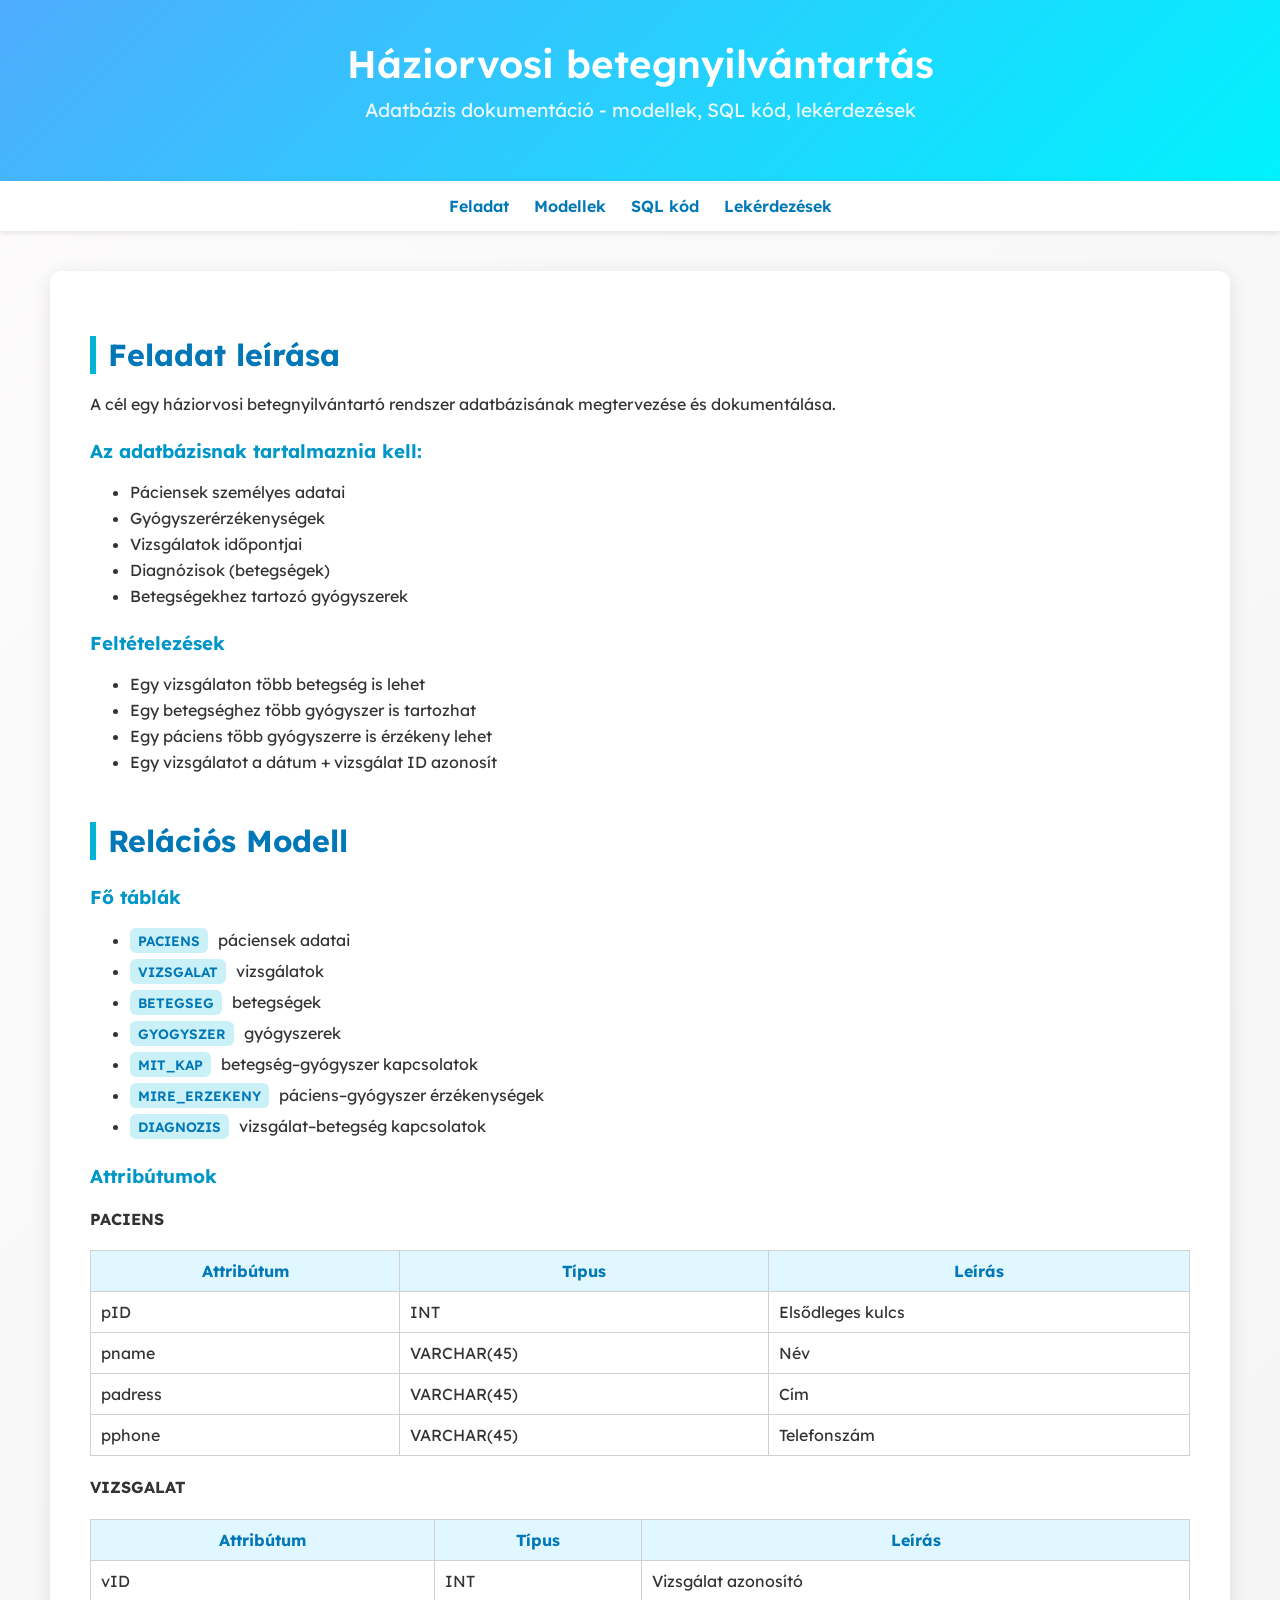
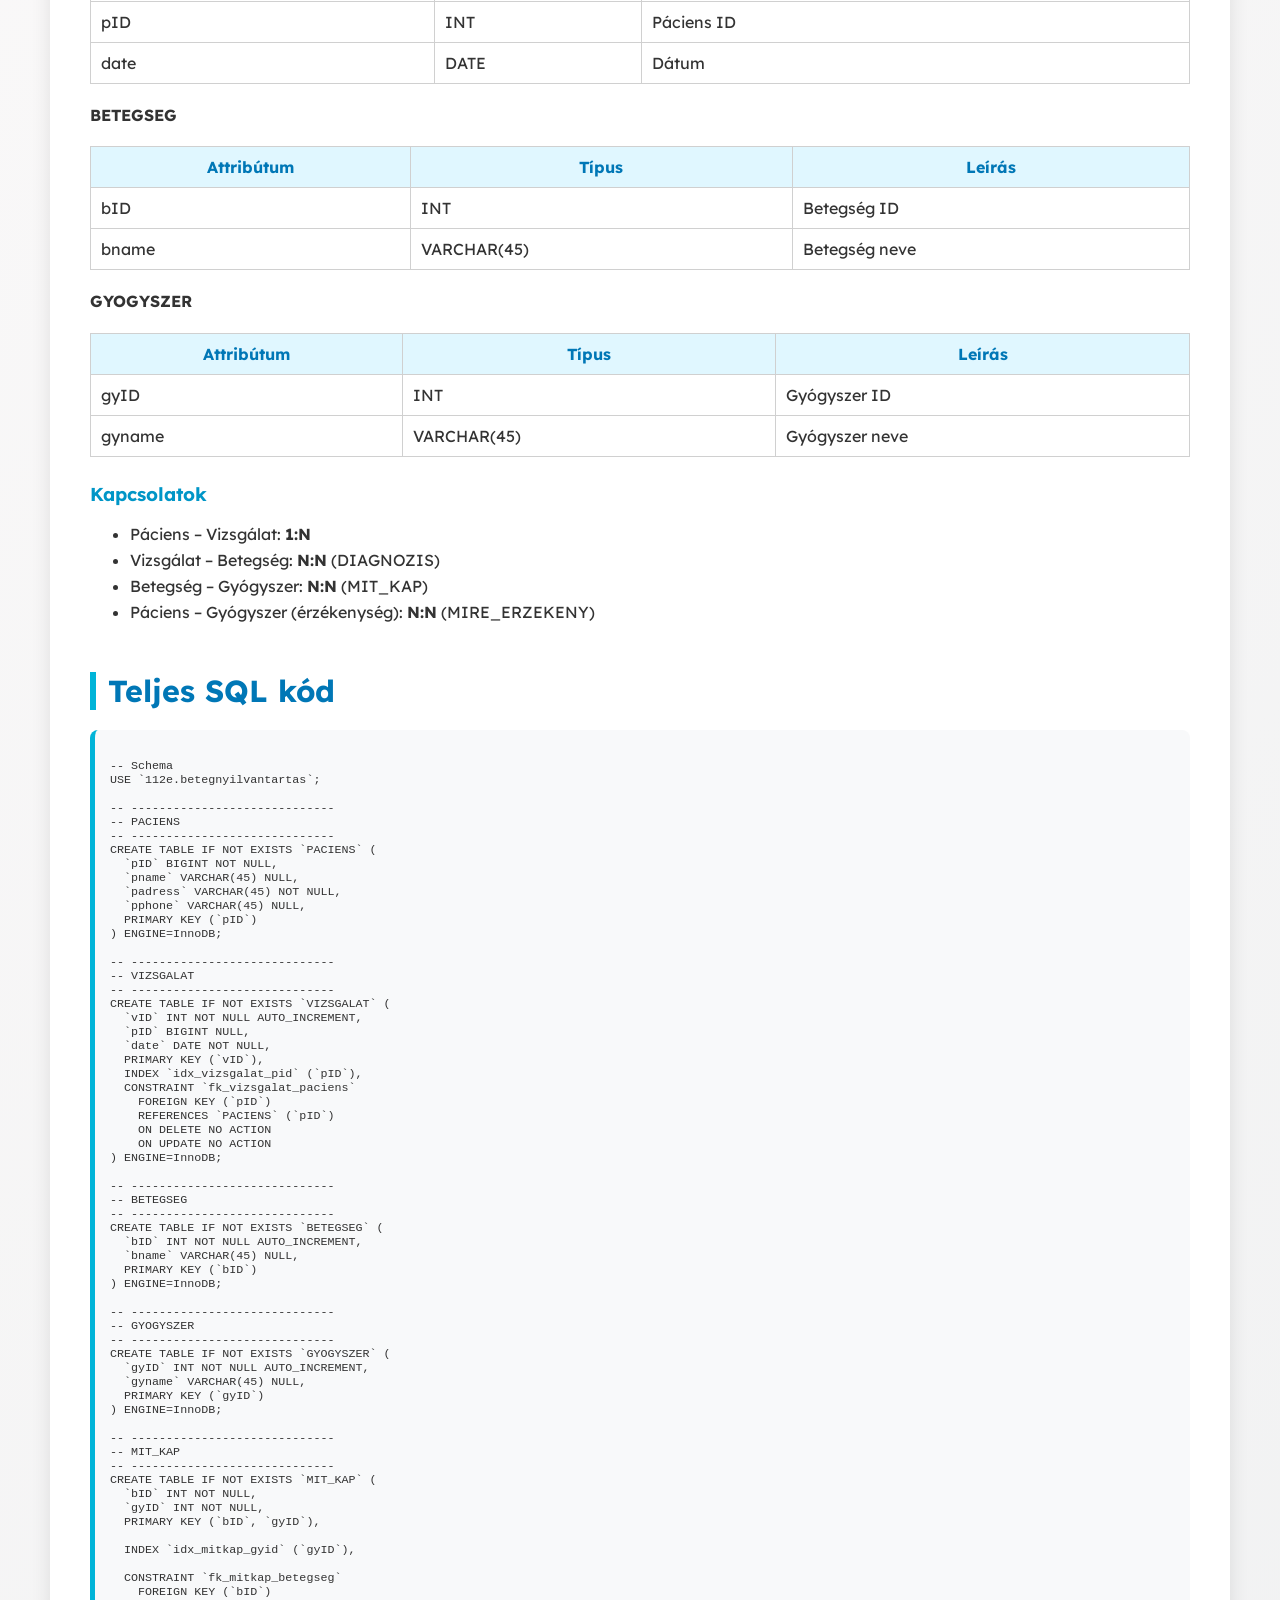
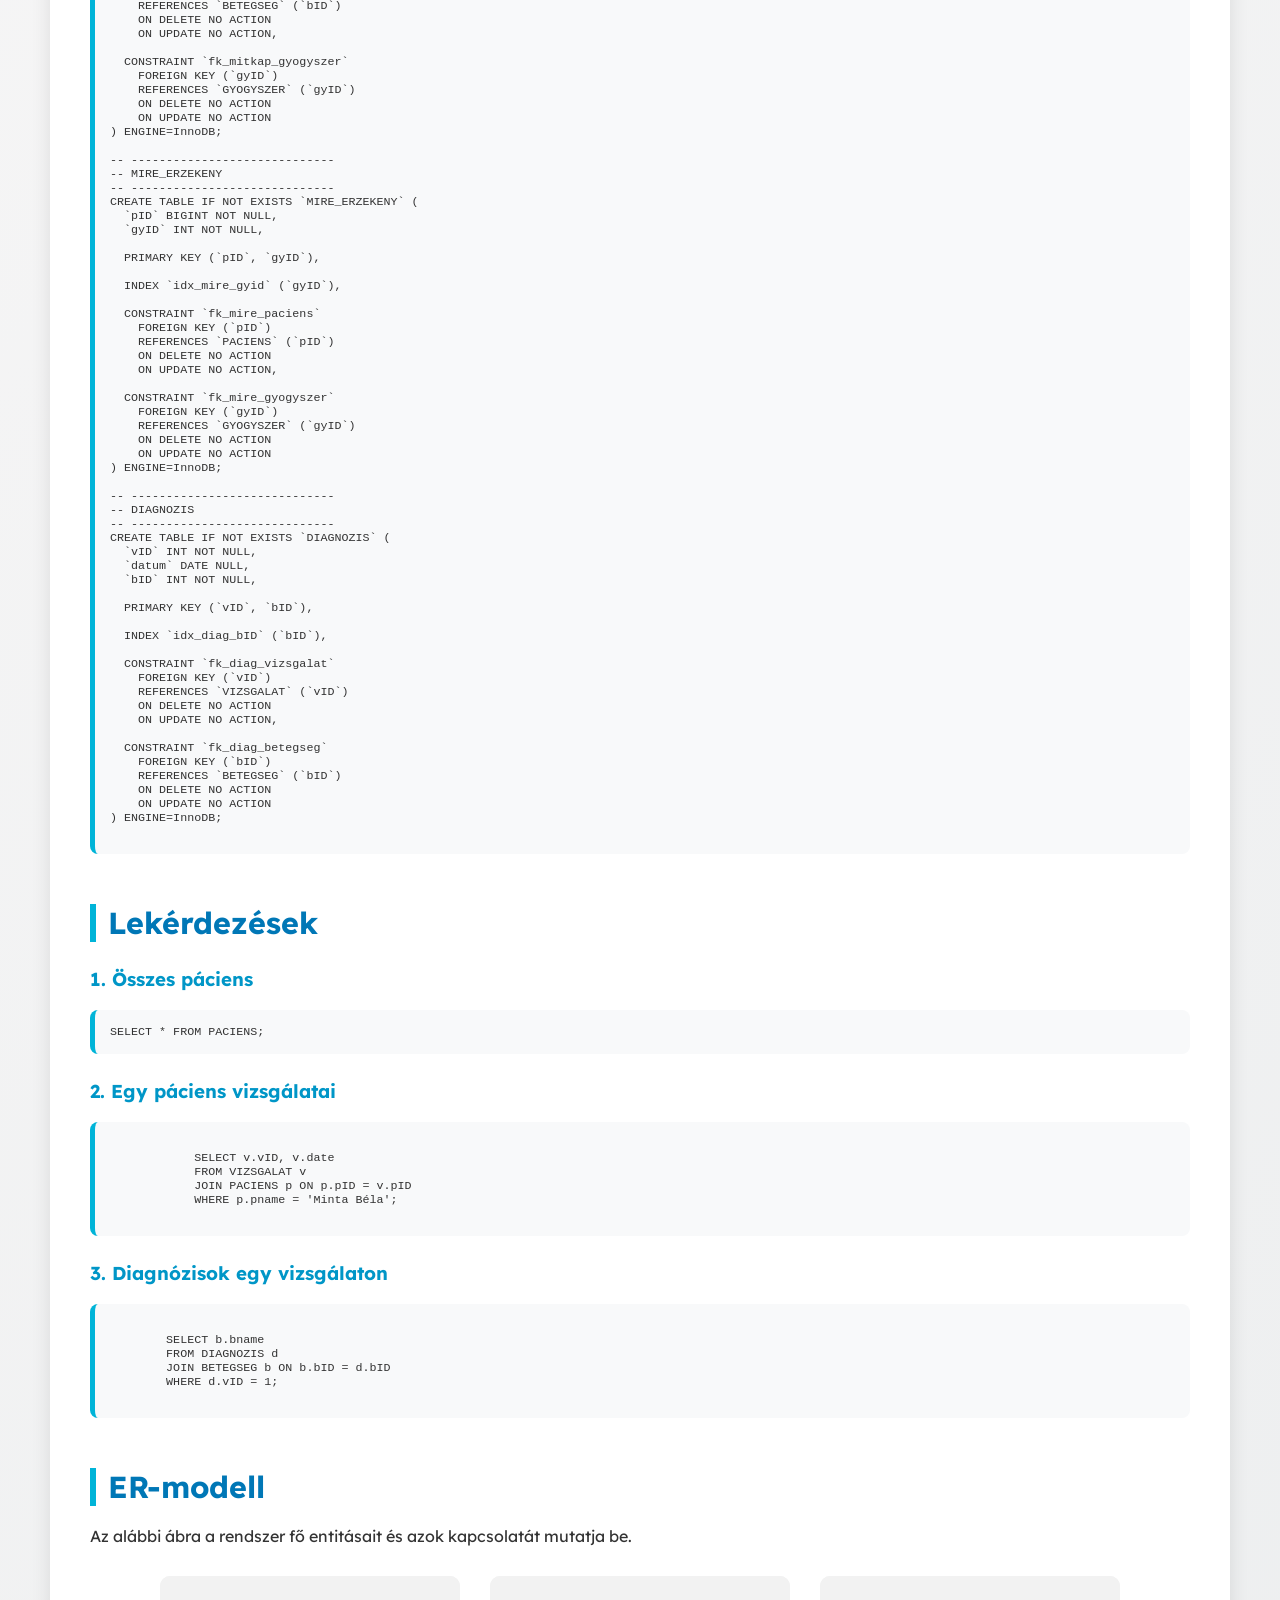
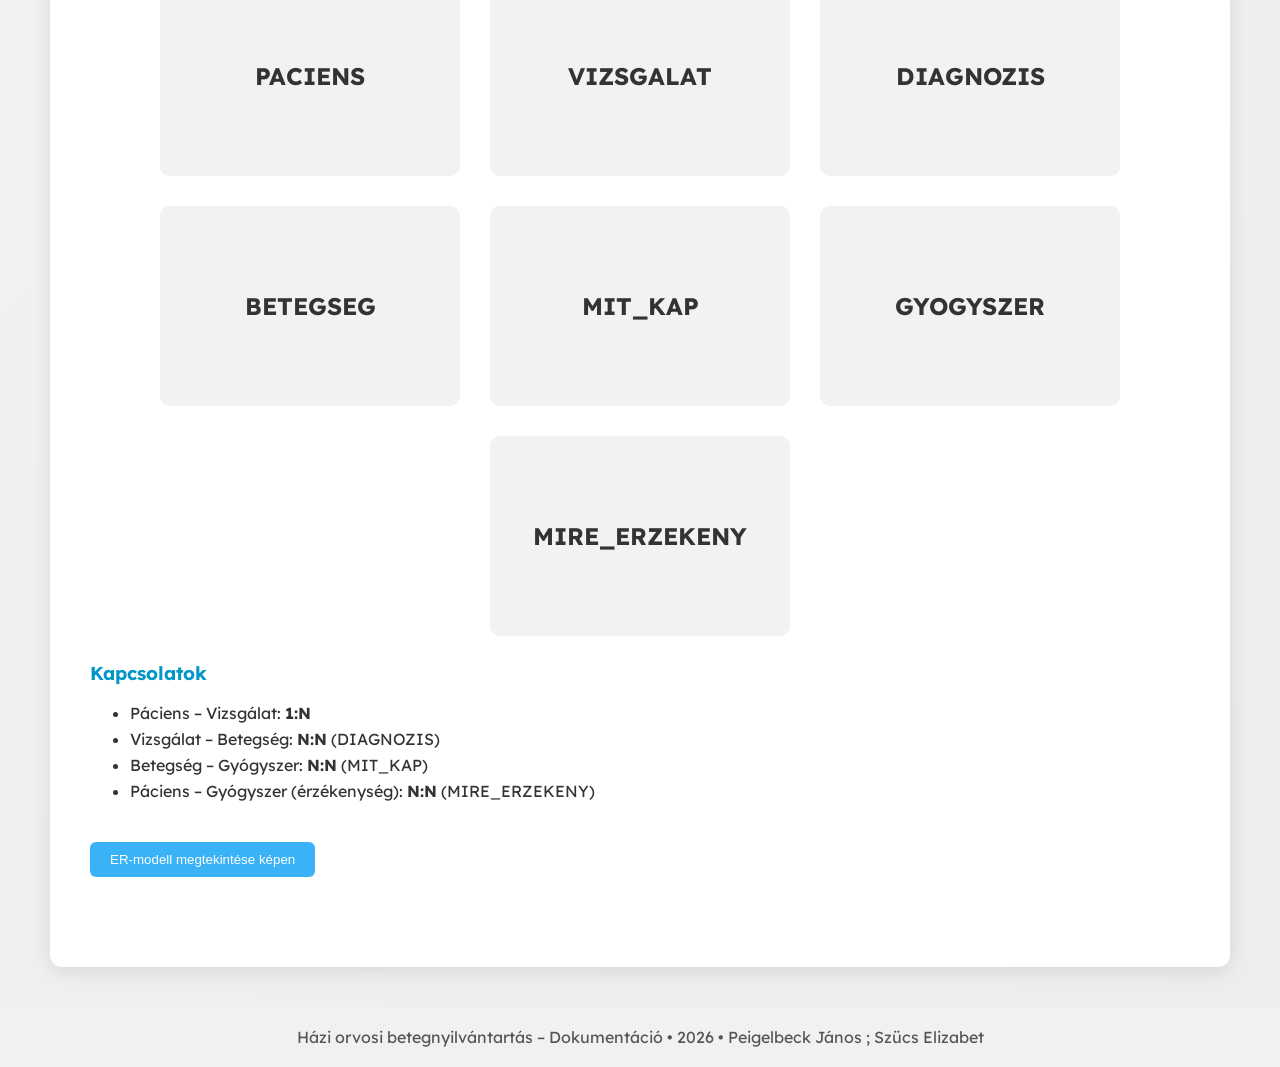
<file: index.html>
<!DOCTYPE html>
<html lang="hu">
<head>
    <meta charset="UTF-8">
    <title>Háziorvosi betegnyilvántartás - Adatbázis dokumentáció</title>
    <link rel="stylesheet" href="./style.css">
</head>

<body>

<header>
    <h1>Háziorvosi betegnyilvántartás</h1>
    <p>Adatbázis dokumentáció - modellek, SQL kód, lekérdezések</p>
</header>

<nav>
    <a href="#feladat">Feladat</a>
    <a href="#modellek">Modellek</a>
    <a href="#kod">SQL kód</a>
    <a href="#lekerdezes">Lekérdezések</a>
</nav>

<main>

    <!-- FELADAT -->
    <section id="feladat">
        <h2>Feladat leírása</h2>
        <p>A cél egy háziorvosi betegnyilvántartó rendszer adatbázisának megtervezése és dokumentálása.</p>

        <h3>Az adatbázisnak tartalmaznia kell:</h3>
        <ul>
            <li>Páciensek személyes adatai</li>
            <li>Gyógyszerérzékenységek</li>
            <li>Vizsgálatok időpontjai</li>
            <li>Diagnózisok (betegségek)</li>
            <li>Betegségekhez tartozó gyógyszerek</li>
        </ul>

        <h3>Feltételezések</h3>
        <ul>
            <li>Egy vizsgálaton több betegség is lehet</li>
            <li>Egy betegséghez több gyógyszer is tartozhat</li>
            <li>Egy páciens több gyógyszerre is érzékeny lehet</li>
            <li>Egy vizsgálatot a dátum + vizsgálat ID azonosít</li>
        </ul>
    </section>

    <!-- MODELLEK -->
    <section id="modellek">
        <h2> Relációs Modell</h2>

        <h3>Fő táblák</h3>
        <ul>
            <li><span class="tag">PACIENS</span> páciensek adatai</li>
            <li><span class="tag">VIZSGALAT</span> vizsgálatok</li>
            <li><span class="tag">BETEGSEG</span> betegségek</li>
            <li><span class="tag">GYOGYSZER</span> gyógyszerek</li>
            <li><span class="tag">MIT_KAP</span> betegség–gyógyszer kapcsolatok</li>
            <li><span class="tag">MIRE_ERZEKENY</span> páciens–gyógyszer érzékenységek</li>
            <li><span class="tag">DIAGNOZIS</span> vizsgálat–betegség kapcsolatok</li>
        </ul>

        <h3>Attribútumok</h3>

        <h4>PACIENS</h4>
        <table>
            <tr><th>Attribútum</th><th>Típus</th><th>Leírás</th></tr>
            <tr><td>pID</td><td>INT</td><td>Elsődleges kulcs</td></tr>
            <tr><td>pname</td><td>VARCHAR(45)</td><td>Név</td></tr>
            <tr><td>padress</td><td>VARCHAR(45)</td><td>Cím</td></tr>
            <tr><td>pphone</td><td>VARCHAR(45)</td><td>Telefonszám</td></tr>
        </table>

        <h4>VIZSGALAT</h4>
        <table>
            <tr><th>Attribútum</th><th>Típus</th><th>Leírás</th></tr>
            <tr><td>vID</td><td>INT</td><td>Vizsgálat azonosító</td></tr>
            <tr><td>pID</td><td>INT</td><td>Páciens ID</td></tr>
            <tr><td>date</td><td>DATE</td><td>Dátum</td></tr>
        </table>

        <h4>BETEGSEG</h4>
        <table>
            <tr><th>Attribútum</th><th>Típus</th><th>Leírás</th></tr>
            <tr><td>bID</td><td>INT</td><td>Betegség ID</td></tr>
            <tr><td>bname</td><td>VARCHAR(45)</td><td>Betegség neve</td></tr>
        </table>

        <h4>GYOGYSZER</h4>
        <table>
            <tr><th>Attribútum</th><th>Típus</th><th>Leírás</th></tr>
            <tr><td>gyID</td><td>INT</td><td>Gyógyszer ID</td></tr>
            <tr><td>gyname</td><td>VARCHAR(45)</td><td>Gyógyszer neve</td></tr>
        </table>

        <h3>Kapcsolatok</h3>
        <ul>
            <li>Páciens – Vizsgálat: <strong>1:N</strong></li>
            <li>Vizsgálat – Betegség: <strong>N:N</strong> (DIAGNOZIS)</li>
            <li>Betegség – Gyógyszer: <strong>N:N</strong> (MIT_KAP)</li>
            <li>Páciens – Gyógyszer (érzékenység): <strong>N:N</strong> (MIRE_ERZEKENY)</li>
        </ul>
    </section>

    <!-- SQL KÓD -->
    <section id="kod">
        <h2>Teljes SQL kód</h2>
        <pre><code>
-- Schema
USE `112e.betegnyilvantartas`;

-- -----------------------------
-- PACIENS
-- -----------------------------
CREATE TABLE IF NOT EXISTS `PACIENS` (
  `pID` BIGINT NOT NULL,
  `pname` VARCHAR(45) NULL,
  `padress` VARCHAR(45) NOT NULL,
  `pphone` VARCHAR(45) NULL,
  PRIMARY KEY (`pID`)
) ENGINE=InnoDB;

-- -----------------------------
-- VIZSGALAT
-- -----------------------------
CREATE TABLE IF NOT EXISTS `VIZSGALAT` (
  `vID` INT NOT NULL AUTO_INCREMENT,
  `pID` BIGINT NULL,
  `date` DATE NOT NULL,
  PRIMARY KEY (`vID`),
  INDEX `idx_vizsgalat_pid` (`pID`),
  CONSTRAINT `fk_vizsgalat_paciens`
    FOREIGN KEY (`pID`)
    REFERENCES `PACIENS` (`pID`)
    ON DELETE NO ACTION
    ON UPDATE NO ACTION
) ENGINE=InnoDB;

-- -----------------------------
-- BETEGSEG
-- -----------------------------
CREATE TABLE IF NOT EXISTS `BETEGSEG` (
  `bID` INT NOT NULL AUTO_INCREMENT,
  `bname` VARCHAR(45) NULL,
  PRIMARY KEY (`bID`)
) ENGINE=InnoDB;

-- -----------------------------
-- GYOGYSZER
-- -----------------------------
CREATE TABLE IF NOT EXISTS `GYOGYSZER` (
  `gyID` INT NOT NULL AUTO_INCREMENT,
  `gyname` VARCHAR(45) NULL,
  PRIMARY KEY (`gyID`)
) ENGINE=InnoDB;

-- -----------------------------
-- MIT_KAP
-- -----------------------------
CREATE TABLE IF NOT EXISTS `MIT_KAP` (
  `bID` INT NOT NULL,
  `gyID` INT NOT NULL,
  PRIMARY KEY (`bID`, `gyID`),

  INDEX `idx_mitkap_gyid` (`gyID`),

  CONSTRAINT `fk_mitkap_betegseg`
    FOREIGN KEY (`bID`)
    REFERENCES `BETEGSEG` (`bID`)
    ON DELETE NO ACTION
    ON UPDATE NO ACTION,

  CONSTRAINT `fk_mitkap_gyogyszer`
    FOREIGN KEY (`gyID`)
    REFERENCES `GYOGYSZER` (`gyID`)
    ON DELETE NO ACTION
    ON UPDATE NO ACTION
) ENGINE=InnoDB;

-- -----------------------------
-- MIRE_ERZEKENY
-- -----------------------------
CREATE TABLE IF NOT EXISTS `MIRE_ERZEKENY` (
  `pID` BIGINT NOT NULL,
  `gyID` INT NOT NULL,

  PRIMARY KEY (`pID`, `gyID`),

  INDEX `idx_mire_gyid` (`gyID`),

  CONSTRAINT `fk_mire_paciens`
    FOREIGN KEY (`pID`)
    REFERENCES `PACIENS` (`pID`)
    ON DELETE NO ACTION
    ON UPDATE NO ACTION,

  CONSTRAINT `fk_mire_gyogyszer`
    FOREIGN KEY (`gyID`)
    REFERENCES `GYOGYSZER` (`gyID`)
    ON DELETE NO ACTION
    ON UPDATE NO ACTION
) ENGINE=InnoDB;

-- -----------------------------
-- DIAGNOZIS
-- -----------------------------
CREATE TABLE IF NOT EXISTS `DIAGNOZIS` (
  `vID` INT NOT NULL,
  `datum` DATE NULL,
  `bID` INT NOT NULL,

  PRIMARY KEY (`vID`, `bID`),

  INDEX `idx_diag_bID` (`bID`),

  CONSTRAINT `fk_diag_vizsgalat`
    FOREIGN KEY (`vID`)
    REFERENCES `VIZSGALAT` (`vID`)
    ON DELETE NO ACTION
    ON UPDATE NO ACTION,

  CONSTRAINT `fk_diag_betegseg`
    FOREIGN KEY (`bID`)
    REFERENCES `BETEGSEG` (`bID`)
    ON DELETE NO ACTION
    ON UPDATE NO ACTION
) ENGINE=InnoDB;
        </code></pre>
    </section>
    <section id="lekerdezes">
        <h2>Lekérdezések</h2>

        <h3>1. Összes páciens</h3>
        <pre><code>SELECT * FROM PACIENS;</code></pre>

        <h3>2. Egy páciens vizsgálatai</h3>
        <pre><code>
            SELECT v.vID, v.date
            FROM VIZSGALAT v
            JOIN PACIENS p ON p.pID = v.pID
            WHERE p.pname = 'Minta Béla';
        </code></pre>

        <h3>3. Diagnózisok egy vizsgálaton</h3>
        <pre><code>
        SELECT b.bname
        FROM DIAGNOZIS d
        JOIN BETEGSEG b ON b.bID = d.bID
        WHERE d.vID = 1;
        </code></pre>
    </section>

<section id="er-modell">

<h2>ER-modell</h2>
<p>Az alábbi ábra a rendszer fő entitásait és azok kapcsolatát mutatja be.</p>

<div class="card-container">

<div class="card">
<div class="card__front">PACIENS</div>
<div class="card__content">
<h3>PACIENS</h3>
<ul>
<li>pID (PK)</li>
<li>pname</li>
<li>padress</li>
<li>pphone</li>
</ul>
</div>
</div>

<div class="card">
<div class="card__front">VIZSGALAT</div>
<div class="card__content">
<h3>VIZSGALAT</h3>
<ul>
<li>vID (PK)</li>
<li>pID (FK)</li>
<li>date</li>
</ul>
</div>
</div>

<div class="card">
<div class="card__front">DIAGNOZIS</div>
<div class="card__content">
<h3>DIAGNOZIS</h3>
<ul>
<li>vID (FK)</li>
<li>bID (FK)</li>
<li>datum</li>
</ul>
</div>
</div>

<div class="card">
<div class="card__front">BETEGSEG</div>
<div class="card__content">
<h3>BETEGSEG</h3>
<ul>
<li>bID (PK)</li>
<li>bname</li>
</ul>
</div>
</div>

<div class="card">
<div class="card__front">MIT_KAP</div>
<div class="card__content">
<h3>MIT_KAP</h3>
<ul>
<li>bID (FK)</li>
<li>gyID (FK)</li>
</ul>
</div>
</div>

<div class="card">
<div class="card__front">GYOGYSZER</div>
<div class="card__content">
<h3>GYOGYSZER</h3>
<ul>
<li>gyID (PK)</li>
<li>gyname</li>
</ul>
</div>
</div>

<div class="card">
<div class="card__front">MIRE_ERZEKENY</div>
<div class="card__content">
<h3>MIRE_ERZEKENY</h3>
<ul>
<li>pID (FK)</li>
<li>gyID (FK)</li>
</ul>
</div>
</div>

</div>
        <h3>Kapcsolatok</h3>
        <ul>
            <li>Páciens – Vizsgálat: <strong>1:N</strong></li>
            <li>Vizsgálat – Betegség: <strong>N:N</strong> (DIAGNOZIS)</li>
            <li>Betegség – Gyógyszer: <strong>N:N</strong> (MIT_KAP)</li>
            <li>Páciens – Gyógyszer (érzékenység): <strong>N:N</strong> (MIRE_ERZEKENY)</li>
        </ul>

        <button class="button" id="openBtn">
            ER-modell megtekintése képen
        </button>
        <div id="imageModal" class="modal">
            <span class="close" id="closeBtn">&times;</span>
            <img id="image" src="./Webpage/Images/EER modell.png" alt="ER-modell">
        </div>
</section>
    

</main>

<footer>
    Házi orvosi betegnyilvántartás – Dokumentáció • 2026 • Peigelbeck János ; Szücs Elizabet
</footer>

<script>
const openBtn = document.getElementById("openBtn");
  const modal = document.getElementById("imageModal");
  const closeBtn = document.getElementById("closeBtn");

  openBtn.addEventListener("click", () => {
    modal.classList.add("active");
  });

  closeBtn.addEventListener("click", () => {
    modal.classList.remove("active");
  });

  modal.addEventListener("click", (e) => {
    if (e.target === modal) {
      modal.classList.remove("active");
    }
  });

  document.addEventListener("keydown", (e) => {
    if (e.key === "Escape") {
      modal.classList.remove("active");
    }
  });
</script>

</body>
</html>
</file>
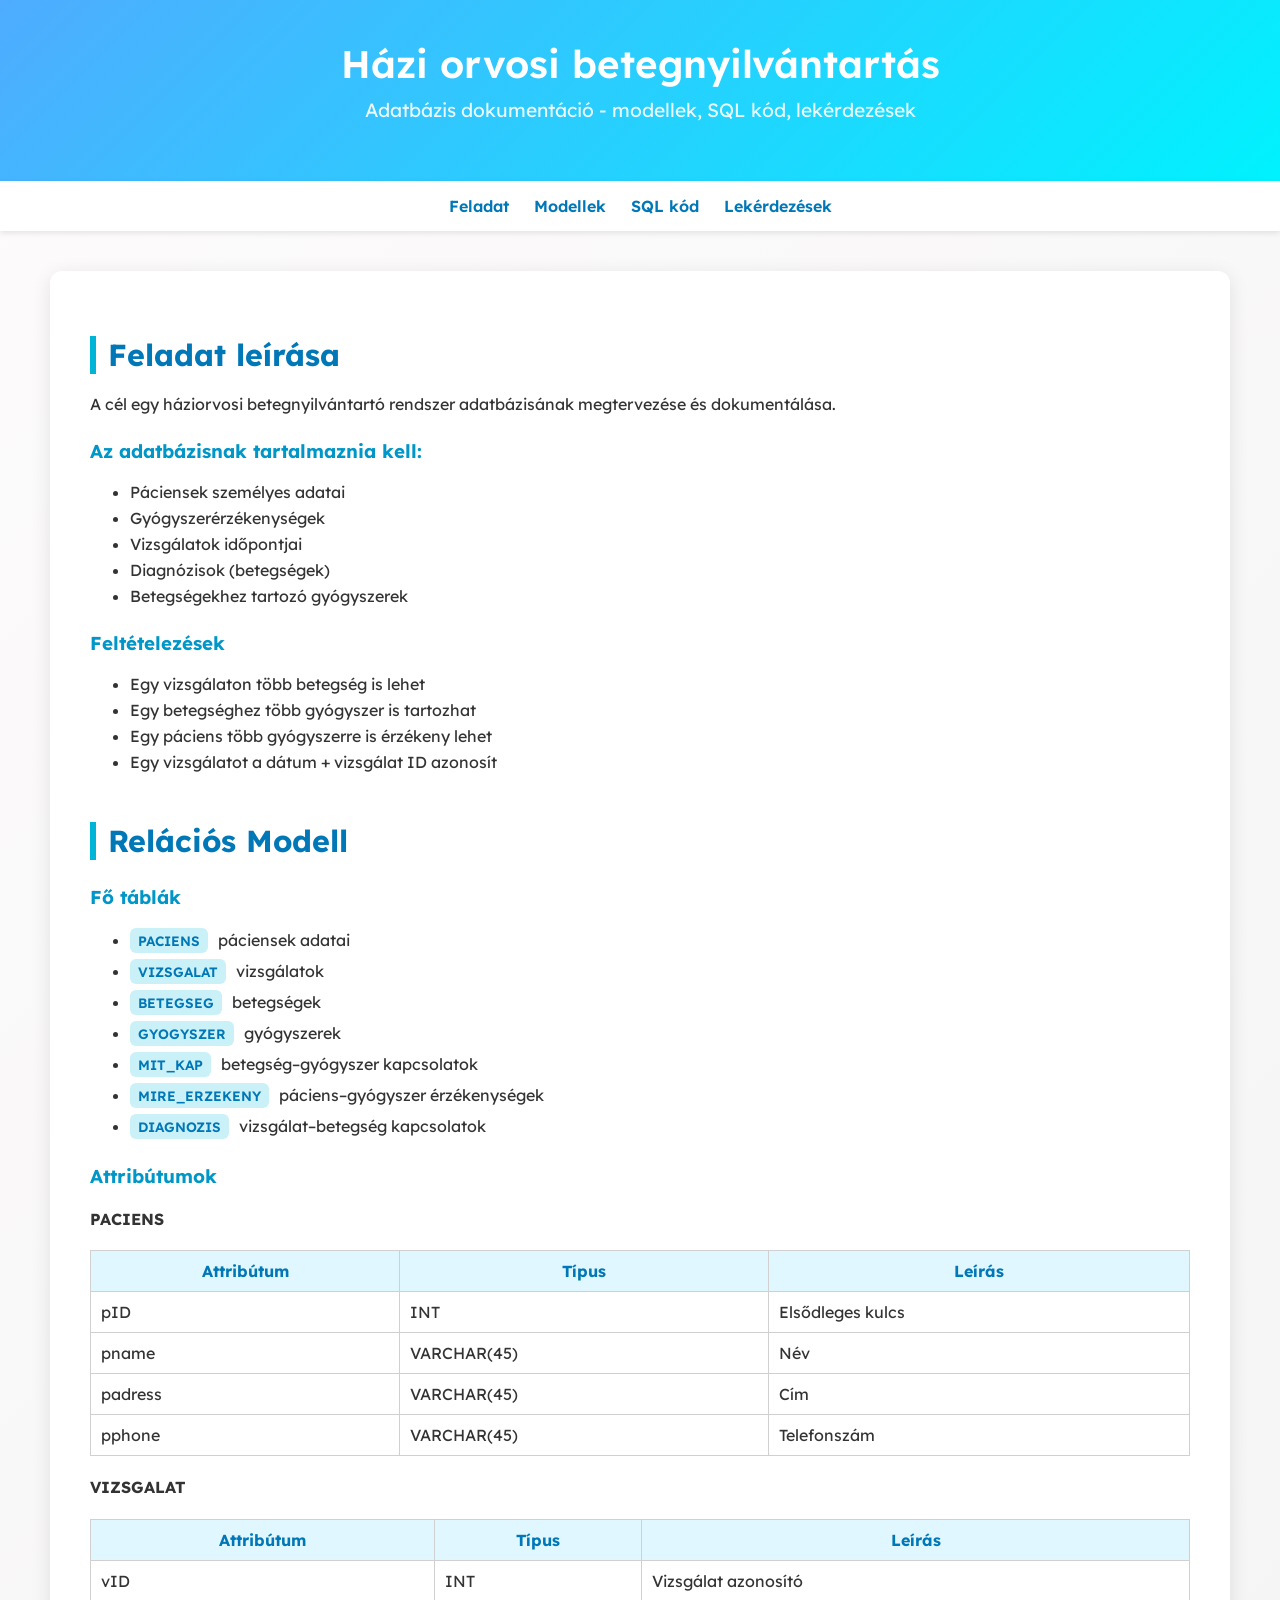
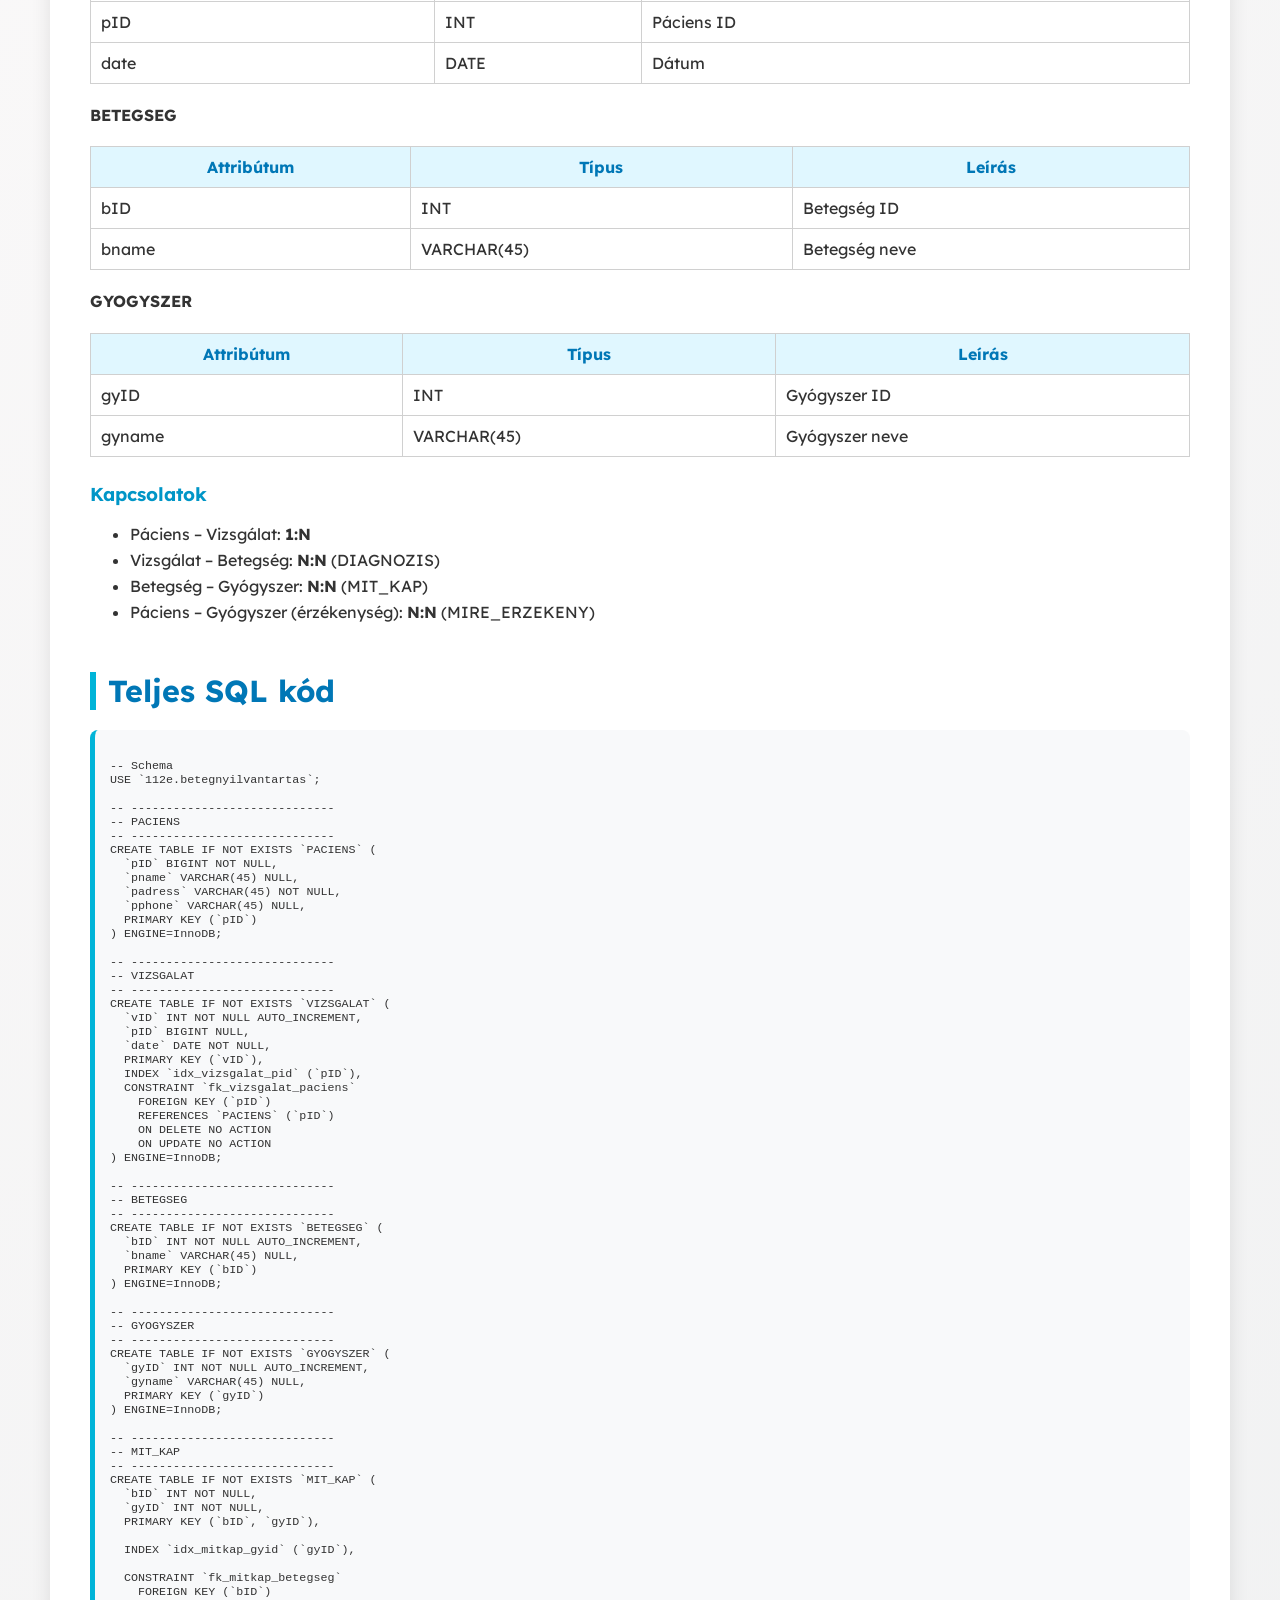
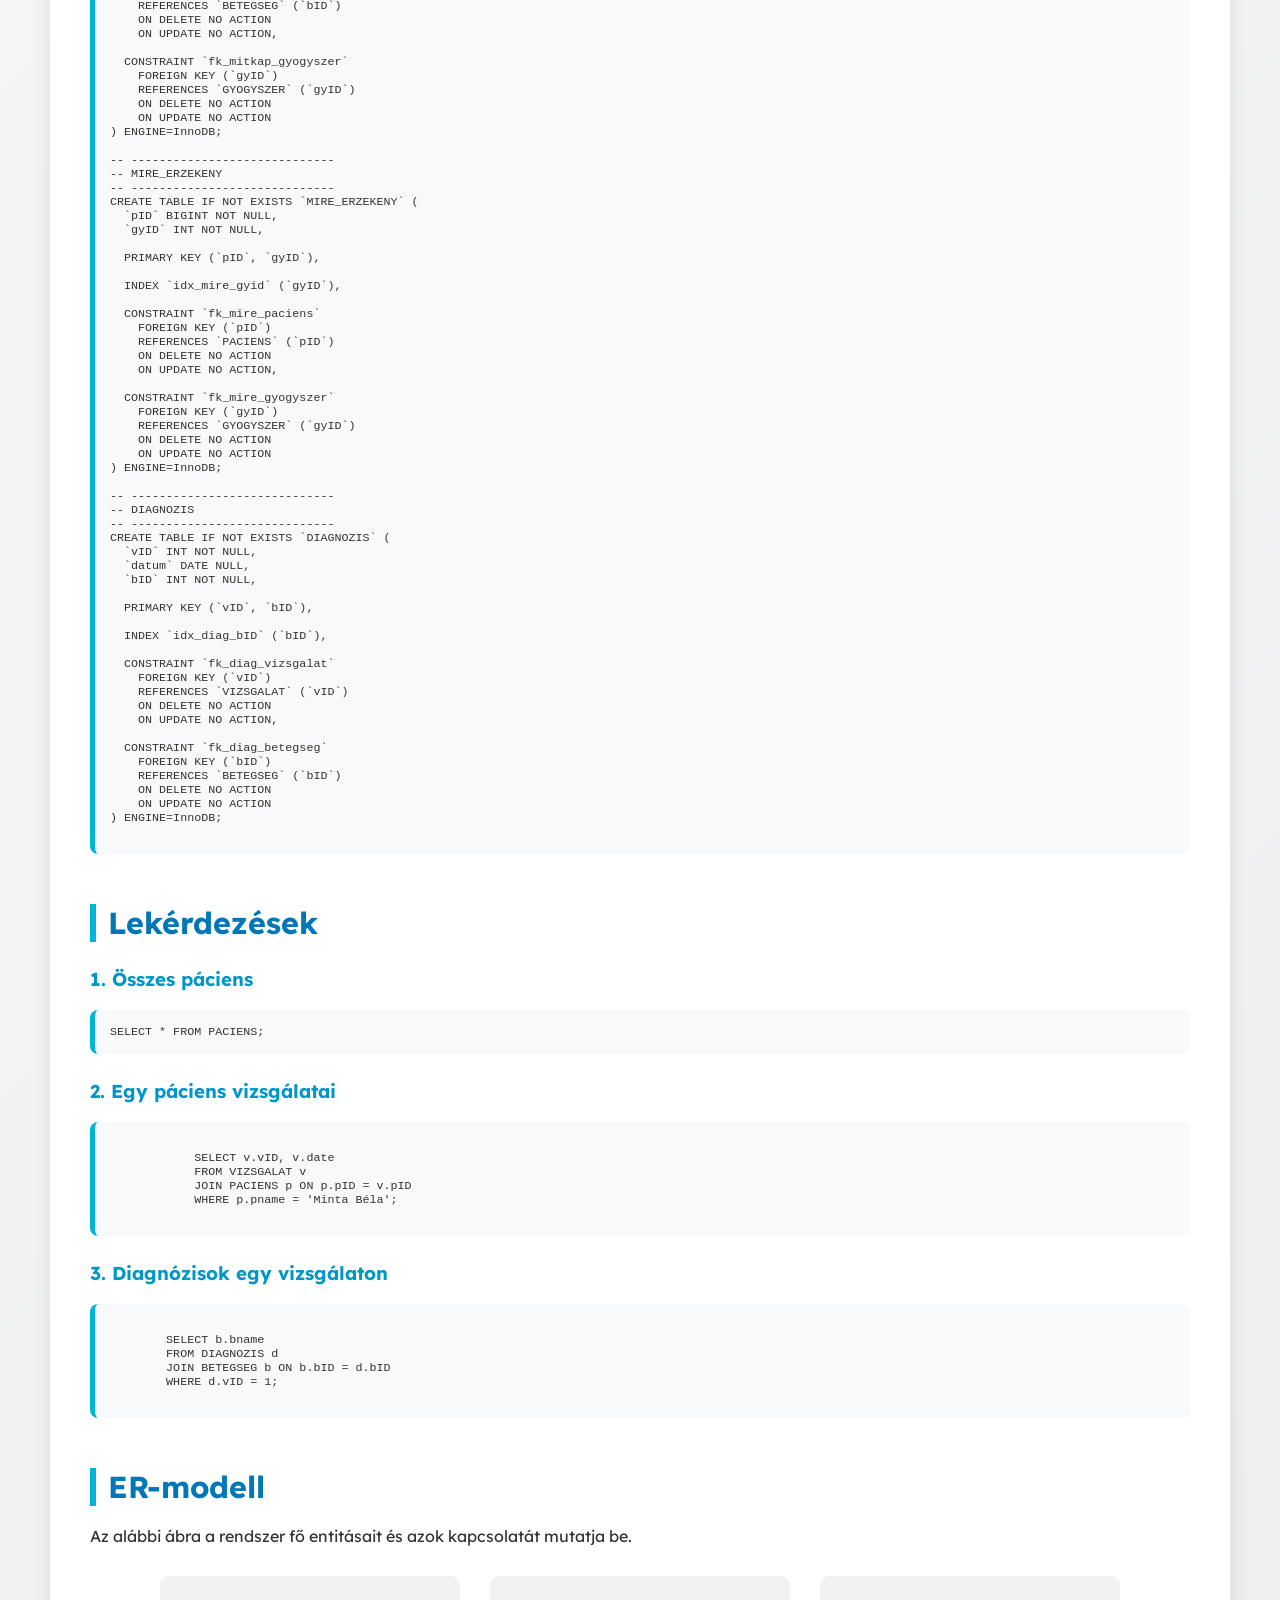
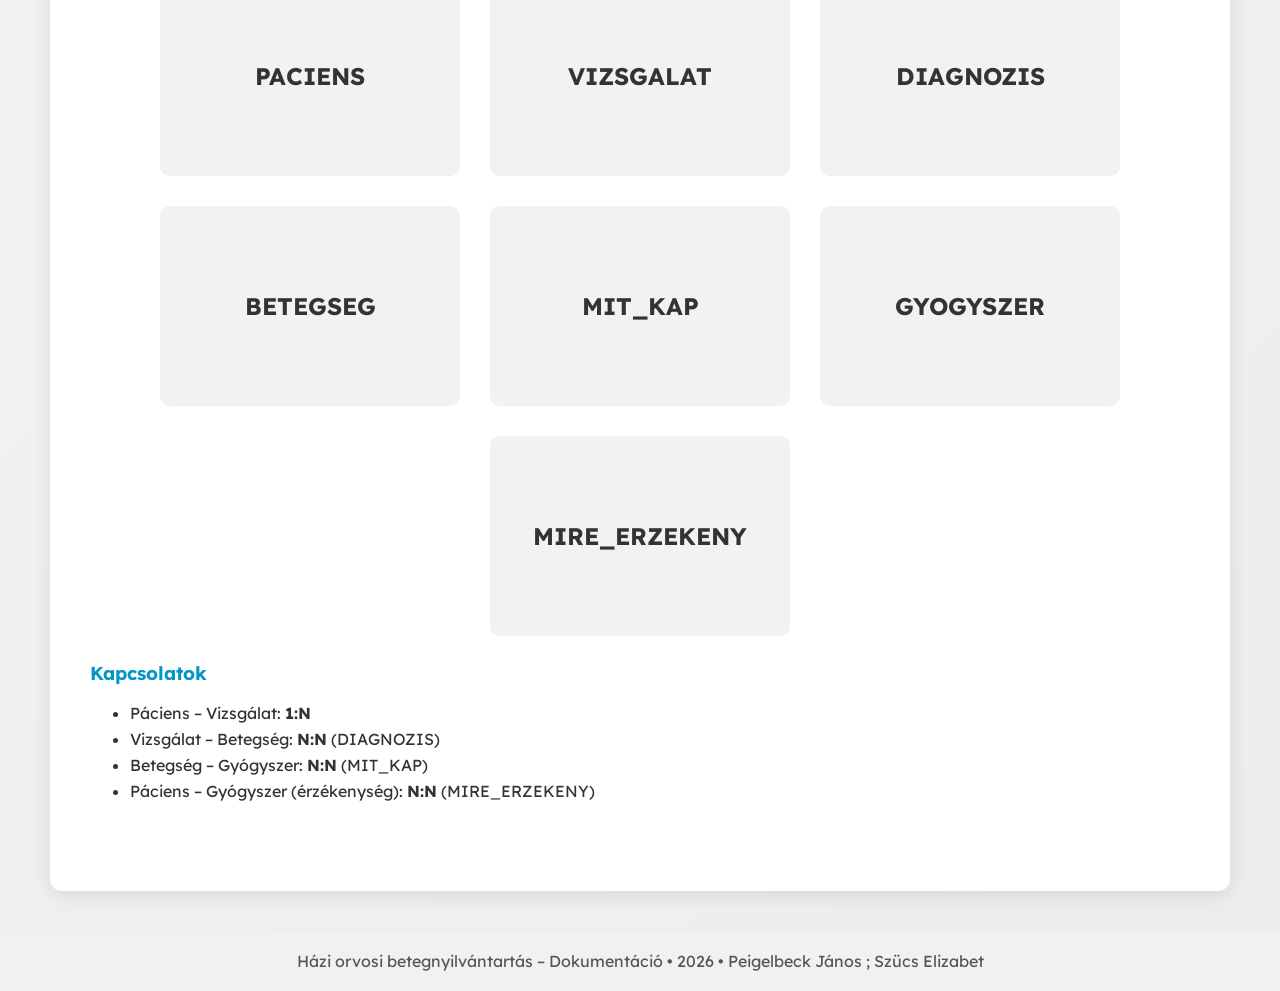
<file: Webpage/index.html>
<!DOCTYPE html>
<html lang="hu">
<head>
    <meta charset="UTF-8">
    <title>Házi orvosi betegnyilvántartás - Adatbázis dokumentáció</title>
    <link rel="stylesheet" href="./style.css">
</head>

<body>

<header>
    <h1>Házi orvosi betegnyilvántartás</h1>
    <p>Adatbázis dokumentáció - modellek, SQL kód, lekérdezések</p>
</header>

<nav>
    <a href="#feladat">Feladat</a>
    <a href="#modellek">Modellek</a>
    <a href="#kod">SQL kód</a>
    <a href="#lekerdezes">Lekérdezések</a>
</nav>

<main>

    <!-- FELADAT -->
    <section id="feladat">
        <h2>Feladat leírása</h2>
        <p>A cél egy háziorvosi betegnyilvántartó rendszer adatbázisának megtervezése és dokumentálása.</p>

        <h3>Az adatbázisnak tartalmaznia kell:</h3>
        <ul>
            <li>Páciensek személyes adatai</li>
            <li>Gyógyszerérzékenységek</li>
            <li>Vizsgálatok időpontjai</li>
            <li>Diagnózisok (betegségek)</li>
            <li>Betegségekhez tartozó gyógyszerek</li>
        </ul>

        <h3>Feltételezések</h3>
        <ul>
            <li>Egy vizsgálaton több betegség is lehet</li>
            <li>Egy betegséghez több gyógyszer is tartozhat</li>
            <li>Egy páciens több gyógyszerre is érzékeny lehet</li>
            <li>Egy vizsgálatot a dátum + vizsgálat ID azonosít</li>
        </ul>
    </section>

    <!-- MODELLEK -->
    <section id="modellek">
        <h2> Relációs Modell</h2>

        <h3>Fő táblák</h3>
        <ul>
            <li><span class="tag">PACIENS</span> páciensek adatai</li>
            <li><span class="tag">VIZSGALAT</span> vizsgálatok</li>
            <li><span class="tag">BETEGSEG</span> betegségek</li>
            <li><span class="tag">GYOGYSZER</span> gyógyszerek</li>
            <li><span class="tag">MIT_KAP</span> betegség–gyógyszer kapcsolatok</li>
            <li><span class="tag">MIRE_ERZEKENY</span> páciens–gyógyszer érzékenységek</li>
            <li><span class="tag">DIAGNOZIS</span> vizsgálat–betegség kapcsolatok</li>
        </ul>

        <h3>Attribútumok</h3>

        <h4>PACIENS</h4>
        <table>
            <tr><th>Attribútum</th><th>Típus</th><th>Leírás</th></tr>
            <tr><td>pID</td><td>INT</td><td>Elsődleges kulcs</td></tr>
            <tr><td>pname</td><td>VARCHAR(45)</td><td>Név</td></tr>
            <tr><td>padress</td><td>VARCHAR(45)</td><td>Cím</td></tr>
            <tr><td>pphone</td><td>VARCHAR(45)</td><td>Telefonszám</td></tr>
        </table>

        <h4>VIZSGALAT</h4>
        <table>
            <tr><th>Attribútum</th><th>Típus</th><th>Leírás</th></tr>
            <tr><td>vID</td><td>INT</td><td>Vizsgálat azonosító</td></tr>
            <tr><td>pID</td><td>INT</td><td>Páciens ID</td></tr>
            <tr><td>date</td><td>DATE</td><td>Dátum</td></tr>
        </table>

        <h4>BETEGSEG</h4>
        <table>
            <tr><th>Attribútum</th><th>Típus</th><th>Leírás</th></tr>
            <tr><td>bID</td><td>INT</td><td>Betegség ID</td></tr>
            <tr><td>bname</td><td>VARCHAR(45)</td><td>Betegség neve</td></tr>
        </table>

        <h4>GYOGYSZER</h4>
        <table>
            <tr><th>Attribútum</th><th>Típus</th><th>Leírás</th></tr>
            <tr><td>gyID</td><td>INT</td><td>Gyógyszer ID</td></tr>
            <tr><td>gyname</td><td>VARCHAR(45)</td><td>Gyógyszer neve</td></tr>
        </table>

        <h3>Kapcsolatok</h3>
        <ul>
            <li>Páciens – Vizsgálat: <strong>1:N</strong></li>
            <li>Vizsgálat – Betegség: <strong>N:N</strong> (DIAGNOZIS)</li>
            <li>Betegség – Gyógyszer: <strong>N:N</strong> (MIT_KAP)</li>
            <li>Páciens – Gyógyszer (érzékenység): <strong>N:N</strong> (MIRE_ERZEKENY)</li>
        </ul>
    </section>

    <!-- SQL KÓD -->
    <section id="kod">
        <h2>Teljes SQL kód</h2>
        <pre><code>
-- Schema
USE `112e.betegnyilvantartas`;

-- -----------------------------
-- PACIENS
-- -----------------------------
CREATE TABLE IF NOT EXISTS `PACIENS` (
  `pID` BIGINT NOT NULL,
  `pname` VARCHAR(45) NULL,
  `padress` VARCHAR(45) NOT NULL,
  `pphone` VARCHAR(45) NULL,
  PRIMARY KEY (`pID`)
) ENGINE=InnoDB;

-- -----------------------------
-- VIZSGALAT
-- -----------------------------
CREATE TABLE IF NOT EXISTS `VIZSGALAT` (
  `vID` INT NOT NULL AUTO_INCREMENT,
  `pID` BIGINT NULL,
  `date` DATE NOT NULL,
  PRIMARY KEY (`vID`),
  INDEX `idx_vizsgalat_pid` (`pID`),
  CONSTRAINT `fk_vizsgalat_paciens`
    FOREIGN KEY (`pID`)
    REFERENCES `PACIENS` (`pID`)
    ON DELETE NO ACTION
    ON UPDATE NO ACTION
) ENGINE=InnoDB;

-- -----------------------------
-- BETEGSEG
-- -----------------------------
CREATE TABLE IF NOT EXISTS `BETEGSEG` (
  `bID` INT NOT NULL AUTO_INCREMENT,
  `bname` VARCHAR(45) NULL,
  PRIMARY KEY (`bID`)
) ENGINE=InnoDB;

-- -----------------------------
-- GYOGYSZER
-- -----------------------------
CREATE TABLE IF NOT EXISTS `GYOGYSZER` (
  `gyID` INT NOT NULL AUTO_INCREMENT,
  `gyname` VARCHAR(45) NULL,
  PRIMARY KEY (`gyID`)
) ENGINE=InnoDB;

-- -----------------------------
-- MIT_KAP
-- -----------------------------
CREATE TABLE IF NOT EXISTS `MIT_KAP` (
  `bID` INT NOT NULL,
  `gyID` INT NOT NULL,
  PRIMARY KEY (`bID`, `gyID`),

  INDEX `idx_mitkap_gyid` (`gyID`),

  CONSTRAINT `fk_mitkap_betegseg`
    FOREIGN KEY (`bID`)
    REFERENCES `BETEGSEG` (`bID`)
    ON DELETE NO ACTION
    ON UPDATE NO ACTION,

  CONSTRAINT `fk_mitkap_gyogyszer`
    FOREIGN KEY (`gyID`)
    REFERENCES `GYOGYSZER` (`gyID`)
    ON DELETE NO ACTION
    ON UPDATE NO ACTION
) ENGINE=InnoDB;

-- -----------------------------
-- MIRE_ERZEKENY
-- -----------------------------
CREATE TABLE IF NOT EXISTS `MIRE_ERZEKENY` (
  `pID` BIGINT NOT NULL,
  `gyID` INT NOT NULL,

  PRIMARY KEY (`pID`, `gyID`),

  INDEX `idx_mire_gyid` (`gyID`),

  CONSTRAINT `fk_mire_paciens`
    FOREIGN KEY (`pID`)
    REFERENCES `PACIENS` (`pID`)
    ON DELETE NO ACTION
    ON UPDATE NO ACTION,

  CONSTRAINT `fk_mire_gyogyszer`
    FOREIGN KEY (`gyID`)
    REFERENCES `GYOGYSZER` (`gyID`)
    ON DELETE NO ACTION
    ON UPDATE NO ACTION
) ENGINE=InnoDB;

-- -----------------------------
-- DIAGNOZIS
-- -----------------------------
CREATE TABLE IF NOT EXISTS `DIAGNOZIS` (
  `vID` INT NOT NULL,
  `datum` DATE NULL,
  `bID` INT NOT NULL,

  PRIMARY KEY (`vID`, `bID`),

  INDEX `idx_diag_bID` (`bID`),

  CONSTRAINT `fk_diag_vizsgalat`
    FOREIGN KEY (`vID`)
    REFERENCES `VIZSGALAT` (`vID`)
    ON DELETE NO ACTION
    ON UPDATE NO ACTION,

  CONSTRAINT `fk_diag_betegseg`
    FOREIGN KEY (`bID`)
    REFERENCES `BETEGSEG` (`bID`)
    ON DELETE NO ACTION
    ON UPDATE NO ACTION
) ENGINE=InnoDB;
        </code></pre>
    </section>
    <section id="lekerdezes">
        <h2>Lekérdezések</h2>

        <h3>1. Összes páciens</h3>
        <pre><code>SELECT * FROM PACIENS;</code></pre>

        <h3>2. Egy páciens vizsgálatai</h3>
        <pre><code>
            SELECT v.vID, v.date
            FROM VIZSGALAT v
            JOIN PACIENS p ON p.pID = v.pID
            WHERE p.pname = 'Minta Béla';
        </code></pre>

        <h3>3. Diagnózisok egy vizsgálaton</h3>
        <pre><code>
        SELECT b.bname
        FROM DIAGNOZIS d
        JOIN BETEGSEG b ON b.bID = d.bID
        WHERE d.vID = 1;
        </code></pre>
    </section>

<section id="er-modell">

<h2>ER-modell</h2>
<p>Az alábbi ábra a rendszer fő entitásait és azok kapcsolatát mutatja be.</p>

<div class="card-container">

<div class="card">
<div class="card__front">PACIENS</div>
<div class="card__content">
<h3>PACIENS</h3>
<ul>
<li>pID (PK)</li>
<li>pname</li>
<li>padress</li>
<li>pphone</li>
</ul>
</div>
</div>

<div class="card">
<div class="card__front">VIZSGALAT</div>
<div class="card__content">
<h3>VIZSGALAT</h3>
<ul>
<li>vID (PK)</li>
<li>pID (FK)</li>
<li>date</li>
</ul>
</div>
</div>

<div class="card">
<div class="card__front">DIAGNOZIS</div>
<div class="card__content">
<h3>DIAGNOZIS</h3>
<ul>
<li>vID (FK)</li>
<li>bID (FK)</li>
<li>datum</li>
</ul>
</div>
</div>

<div class="card">
<div class="card__front">BETEGSEG</div>
<div class="card__content">
<h3>BETEGSEG</h3>
<ul>
<li>bID (PK)</li>
<li>bname</li>
</ul>
</div>
</div>

<div class="card">
<div class="card__front">MIT_KAP</div>
<div class="card__content">
<h3>MIT_KAP</h3>
<ul>
<li>bID (FK)</li>
<li>gyID (FK)</li>
</ul>
</div>
</div>

<div class="card">
<div class="card__front">GYOGYSZER</div>
<div class="card__content">
<h3>GYOGYSZER</h3>
<ul>
<li>gyID (PK)</li>
<li>gyname</li>
</ul>
</div>
</div>

<div class="card">
<div class="card__front">MIRE_ERZEKENY</div>
<div class="card__content">
<h3>MIRE_ERZEKENY</h3>
<ul>
<li>pID (FK)</li>
<li>gyID (FK)</li>
</ul>
</div>
</div>

</div>
        <h3>Kapcsolatok</h3>
        <ul>
            <li>Páciens – Vizsgálat: <strong>1:N</strong></li>
            <li>Vizsgálat – Betegség: <strong>N:N</strong> (DIAGNOZIS)</li>
            <li>Betegség – Gyógyszer: <strong>N:N</strong> (MIT_KAP)</li>
            <li>Páciens – Gyógyszer (érzékenység): <strong>N:N</strong> (MIRE_ERZEKENY)</li>
        </ul>
</section>
    

</main>

<footer>
    Házi orvosi betegnyilvántartás – Dokumentáció • 2026 • Peigelbeck János ; Szücs Elizabet
</footer>

</body>
</html>
</file>
<file: style.css>
@import url('https://fonts.googleapis.com/css2?family=Lexend:wght@100..900&display=swap');

        .lexend{
            font-family: "Lexend", sans-serif;
            font-optical-sizing: auto;
            font-style: normal;
}
        body {
            font-family: 'Lexend', sans-serif;
            margin: 0;
            background: linear-gradient(135deg, #fdfbfb 0%, #ebedee 100%);
            color: #333;
        }

        header {
            background: linear-gradient(135deg, #4facfe 0%, #00f2fe 100%);
            color: white;
            padding: 40px 40px;
            text-align: center;
            box-shadow: 0 4px 10px rgba(0,0,0,0.2);
        }

        header h1 {
            margin: 0;
            font-size: 2.4em;
            font-weight: 600;
        }

        header p {
            margin-top: 10px;
            font-size: 1.2em;
            opacity: 0.9;
        }

        nav {
            background: #ffffff;
            padding: 15px 40px;
            display: flex;
            justify-content: center;
            gap: 25px;
            position: sticky;
            top: 0;
            z-index: 10;
            box-shadow: 0 2px 6px rgba(0,0,0,0.1);
        }

        nav a {
            text-decoration: none;
            color: #0077b6;
            font-weight: 600;
            transition: 0.3s;
        }

        nav a:hover {
            color: #00b4d8;
            transform: scale(1.05);
        }

        main {
            max-width: 1100px;
            margin: 40px auto;
            background: white;
            padding: 40px;
            border-radius: 12px;
            box-shadow: 0 4px 20px rgba(0,0,0,0.1);
        }

        section {
            margin-bottom: 50px;
        }

        h2 {
            font-size: 1.9em;
            color: #0077b6;
            border-left: 6px solid #00b4d8;
            padding-left: 12px;
            margin-bottom: 20px;
        }

        h3 {
            margin-top: 25px;
            color: #0096c7;
        }

        ul li {
            margin-bottom: 6px;
        }

        .tag {
            display: inline-block;
            background: #caf0f8;
            padding: 4px 8px;
            border-radius: 6px;
            margin-right: 6px;
            font-size: 0.85em;
            color: #0077b6;
            font-weight: 600;
        }

        pre {
            background: #f8f9fa;
            padding: 15px;
            border-radius: 8px;
            border-left: 5px solid #00b4d8;
            overflow-x: auto;
            font-size: 0.9em;
        }

        table {
            width: 100%;
            border-collapse: collapse;
            margin-top: 12px;
        }

        table, th, td {
            border: 1px solid #d0d0d0;
        }

        th {
            background: #e0f7ff;
            color: #0077b6;
        }

        th, td {
            padding: 10px;
        }

        footer {
            text-align: center;
            padding: 20px;
            background: #f1f1f1;
            margin-top: 40px;
            color: #555;
        }

        /* Finom animációk */
        section {
            animation: fadeIn 0.6s ease;
        }

        @keyframes fadeIn {
            from { opacity: 0; transform: translateY(10px); }
            to { opacity: 1; transform: translateY(0); }
        }

.card {
  position: relative;
  width: 300px;
  height: 200px;
  background-color: #f2f2f2;
  border-radius: 10px;
  display: flex;
  align-items: center;
  justify-content: center;
  overflow: hidden;
  perspective: 1000px;
  box-shadow: 0 0 0 5px #ffffff80;
  transition: all 0.6s cubic-bezier(0.175, 0.885, 0.32, 1.275);
}

.card svg {
  width: 48px;
  fill: #333;
  transition: all 0.6s cubic-bezier(0.175, 0.885, 0.32, 1.275);
}

.card:hover {
  transform: scale(1.05);
  box-shadow: 0 8px 16px rgba(255, 255, 255, 0.2);
}

.card__content {
  position: absolute;
  top: 0;
  left: 0;
  width: 100%;
  height: 100%;
  padding: 20px;
  box-sizing: border-box;
  background-color: #f2f2f2;
  transform: rotateX(-90deg);
  transform-origin: bottom;
  transition: all 0.6s cubic-bezier(0.175, 0.885, 0.32, 1.275);
}

.card:hover .card__content {
  transform: rotateX(0deg);
}

.card__title {
  margin: 0;
  font-size: 24px;
  color: #333;
  font-weight: 700;
}

.card:hover svg {
  scale: 0;
}

.card__description {
  margin: 10px 0 0;
  font-size: 14px;
  color: #777;
  line-height: 1.4;
}
       
.card-container{
  display:flex;
  flex-wrap:wrap;
  gap:30px;
  justify-content:center;
  margin-top:30px;
}

.card__front{
position:absolute;
width:100%;
height:100%;
display:flex;
align-items:center;
justify-content:center;
font-size:24px;
font-weight:bold;
color:#333;
background:#f2f2f2;
transition:opacity 0.5s;
}


.button {
  position: relative;
  padding: 10px 22px;
  border-radius: 6px;
  border: none;
  color: #fff;
  cursor: pointer;
  background-color: #39b2f8;
  transition: all 0.2s ease;
  margin-top: 25px;
}

.button:active {
  transform: scale(0.96);
}

.button:before,
.button:after {
  position: absolute;
  content: "";
  width: 150%;
  left: 50%;
  height: 100%;
  transform: translateX(-50%);
  z-index: -1000;
  background-repeat: no-repeat;
}

.button:hover:before {
  top: -70%;
  background-image: radial-gradient(circle, #39b2f8 20%, transparent 20%),
    radial-gradient(circle, transparent 20%, #39b2f8 20%, transparent 30%),
    radial-gradient(circle, #39b2f8 20%, transparent 20%),
    radial-gradient(circle, #39b2f8 20%, transparent 20%),
    radial-gradient(circle, transparent 10%, #39b2f8 15%, transparent 20%),
    radial-gradient(circle, #39b2f8 20%, transparent 20%),
    radial-gradient(circle, #39b2f8 20%, transparent 20%),
    radial-gradient(circle, #39b2f8 20%, transparent 20%),
    radial-gradient(circle, #39b2f8 20%, transparent 20%);
  background-size: 10% 10%, 20% 20%, 15% 15%, 20% 20%, 18% 18%, 10% 10%, 15% 15%,
    10% 10%, 18% 18%;
  background-position: 50% 120%;
  animation: greentopBubbles 0.6s ease;
}

@keyframes greentopBubbles {
  0% {
    background-position: 5% 90%, 10% 90%, 10% 90%, 15% 90%, 25% 90%, 25% 90%,
      40% 90%, 55% 90%, 70% 90%;
  }

  50% {
    background-position: 0% 80%, 0% 20%, 10% 40%, 20% 0%, 30% 30%, 22% 50%,
      50% 50%, 65% 20%, 90% 30%;
  }

  100% {
    background-position: 0% 70%, 0% 10%, 10% 30%, 20% -10%, 30% 20%, 22% 40%,
      50% 40%, 65% 10%, 90% 20%;
    background-size: 0% 0%, 0% 0%, 0% 0%, 0% 0%, 0% 0%, 0% 0%;
  }
}

.button:hover::after {
  bottom: -70%;
  background-image: radial-gradient(circle, #39b2f8 20%, transparent 20%),
    radial-gradient(circle, #39b2f8 20%, transparent 20%),
    radial-gradient(circle, transparent 10%, #39b2f8 15%, transparent 20%),
    radial-gradient(circle, #39b2f8 20%, transparent 20%),
    radial-gradient(circle, #39b2f8 20%, transparent 20%),
    radial-gradient(circle, #39b2f8 20%, transparent 20%),
    radial-gradient(circle, #39b2f8 20%, transparent 20%);
  background-size: 15% 15%, 20% 20%, 18% 18%, 20% 20%, 15% 15%, 20% 20%, 18% 18%;
  background-position: 50% 0%;
  animation: greenbottomBubbles 0.6s ease;
}

@keyframes greenbottomBubbles {
  0% {
    background-position: 10% -10%, 30% 10%, 55% -10%, 70% -10%, 85% -10%,
      70% -10%, 70% 0%;
  }

  50% {
    background-position: 0% 80%, 20% 80%, 45% 60%, 60% 100%, 75% 70%, 95% 60%,
      105% 0%;
  }

  100% {
    background-position: 0% 90%, 20% 90%, 45% 70%, 60% 110%, 75% 80%, 95% 70%,
      110% 10%;
    background-size: 0% 0%, 0% 0%, 0% 0%, 0% 0%, 0% 0%, 0% 0%;
  }
}


    #openBtn {
      padding: 10px 20px;
      cursor: pointer;
    }

 /* Modal base */
  .modal {
    position: fixed;
    inset: 0;
    background: rgba(0,0,0,0.8);
    display: flex;
    justify-content: center;
    align-items: center;

    opacity: 0;
    visibility: hidden;
    transition: opacity 0.3s ease;
  }

  /* Active state */
  .modal.active {
    opacity: 1;
    visibility: visible;
  }

  /* Image animation */
  .modal img {
    max-width: 80%;
    max-height: 80%;
    border-radius: 8px;

    transform: scale(0.8) translateY(20px);
    opacity: 0;
    transition: all 0.3s ease;
  }

  .modal.active img {
    transform: scale(1) translateY(0);
    opacity: 1;
  }

  /* Close button */
  .close {
    position: absolute;
    top: 20px;
    right: 30px;
    font-size: 30px;
    color: white;
    cursor: pointer;

    opacity: 0;
    transform: rotate(90deg);
    transition: all 0.3s ease;
  }

  .modal.active .close {
    opacity: 1;
    transform: rotate(0deg);
  }
</file>
<file: Webpage/style.css>
@import url('https://fonts.googleapis.com/css2?family=Lexend:wght@100..900&display=swap');

        .lexend{
            font-family: "Lexend", sans-serif;
            font-optical-sizing: auto;
            font-style: normal;
}
        body {
            font-family: 'Lexend', sans-serif;
            margin: 0;
            background: linear-gradient(135deg, #fdfbfb 0%, #ebedee 100%);
            color: #333;
        }

        header {
            background: linear-gradient(135deg, #4facfe 0%, #00f2fe 100%);
            color: white;
            padding: 40px 40px;
            text-align: center;
            box-shadow: 0 4px 10px rgba(0,0,0,0.2);
        }

        header h1 {
            margin: 0;
            font-size: 2.4em;
            font-weight: 600;
        }

        header p {
            margin-top: 10px;
            font-size: 1.2em;
            opacity: 0.9;
        }

        nav {
            background: #ffffff;
            padding: 15px 40px;
            display: flex;
            justify-content: center;
            gap: 25px;
            position: sticky;
            top: 0;
            z-index: 10;
            box-shadow: 0 2px 6px rgba(0,0,0,0.1);
        }

        nav a {
            text-decoration: none;
            color: #0077b6;
            font-weight: 600;
            transition: 0.3s;
        }

        nav a:hover {
            color: #00b4d8;
            transform: scale(1.05);
        }

        main {
            max-width: 1100px;
            margin: 40px auto;
            background: white;
            padding: 40px;
            border-radius: 12px;
            box-shadow: 0 4px 20px rgba(0,0,0,0.1);
        }

        section {
            margin-bottom: 50px;
        }

        h2 {
            font-size: 1.9em;
            color: #0077b6;
            border-left: 6px solid #00b4d8;
            padding-left: 12px;
            margin-bottom: 20px;
        }

        h3 {
            margin-top: 25px;
            color: #0096c7;
        }

        ul li {
            margin-bottom: 6px;
        }

        .tag {
            display: inline-block;
            background: #caf0f8;
            padding: 4px 8px;
            border-radius: 6px;
            margin-right: 6px;
            font-size: 0.85em;
            color: #0077b6;
            font-weight: 600;
        }

        pre {
            background: #f8f9fa;
            padding: 15px;
            border-radius: 8px;
            border-left: 5px solid #00b4d8;
            overflow-x: auto;
            font-size: 0.9em;
        }

        table {
            width: 100%;
            border-collapse: collapse;
            margin-top: 12px;
        }

        table, th, td {
            border: 1px solid #d0d0d0;
        }

        th {
            background: #e0f7ff;
            color: #0077b6;
        }

        th, td {
            padding: 10px;
        }

        footer {
            text-align: center;
            padding: 20px;
            background: #f1f1f1;
            margin-top: 40px;
            color: #555;
        }

        /* Finom animációk */
        section {
            animation: fadeIn 0.6s ease;
        }

        @keyframes fadeIn {
            from { opacity: 0; transform: translateY(10px); }
            to { opacity: 1; transform: translateY(0); }
        }

.card {
  position: relative;
  width: 300px;
  height: 200px;
  background-color: #f2f2f2;
  border-radius: 10px;
  display: flex;
  align-items: center;
  justify-content: center;
  overflow: hidden;
  perspective: 1000px;
  box-shadow: 0 0 0 5px #ffffff80;
  transition: all 0.6s cubic-bezier(0.175, 0.885, 0.32, 1.275);
}

.card svg {
  width: 48px;
  fill: #333;
  transition: all 0.6s cubic-bezier(0.175, 0.885, 0.32, 1.275);
}

.card:hover {
  transform: scale(1.05);
  box-shadow: 0 8px 16px rgba(255, 255, 255, 0.2);
}

.card__content {
  position: absolute;
  top: 0;
  left: 0;
  width: 100%;
  height: 100%;
  padding: 20px;
  box-sizing: border-box;
  background-color: #f2f2f2;
  transform: rotateX(-90deg);
  transform-origin: bottom;
  transition: all 0.6s cubic-bezier(0.175, 0.885, 0.32, 1.275);
}

.card:hover .card__content {
  transform: rotateX(0deg);
}

.card__title {
  margin: 0;
  font-size: 24px;
  color: #333;
  font-weight: 700;
}

.card:hover svg {
  scale: 0;
}

.card__description {
  margin: 10px 0 0;
  font-size: 14px;
  color: #777;
  line-height: 1.4;
}
       
.card-container{
  display:flex;
  flex-wrap:wrap;
  gap:30px;
  justify-content:center;
  margin-top:30px;
}

.card__front{
position:absolute;
width:100%;
height:100%;
display:flex;
align-items:center;
justify-content:center;
font-size:24px;
font-weight:bold;
color:#333;
background:#f2f2f2;
transition:opacity 0.5s;
}
</file>
